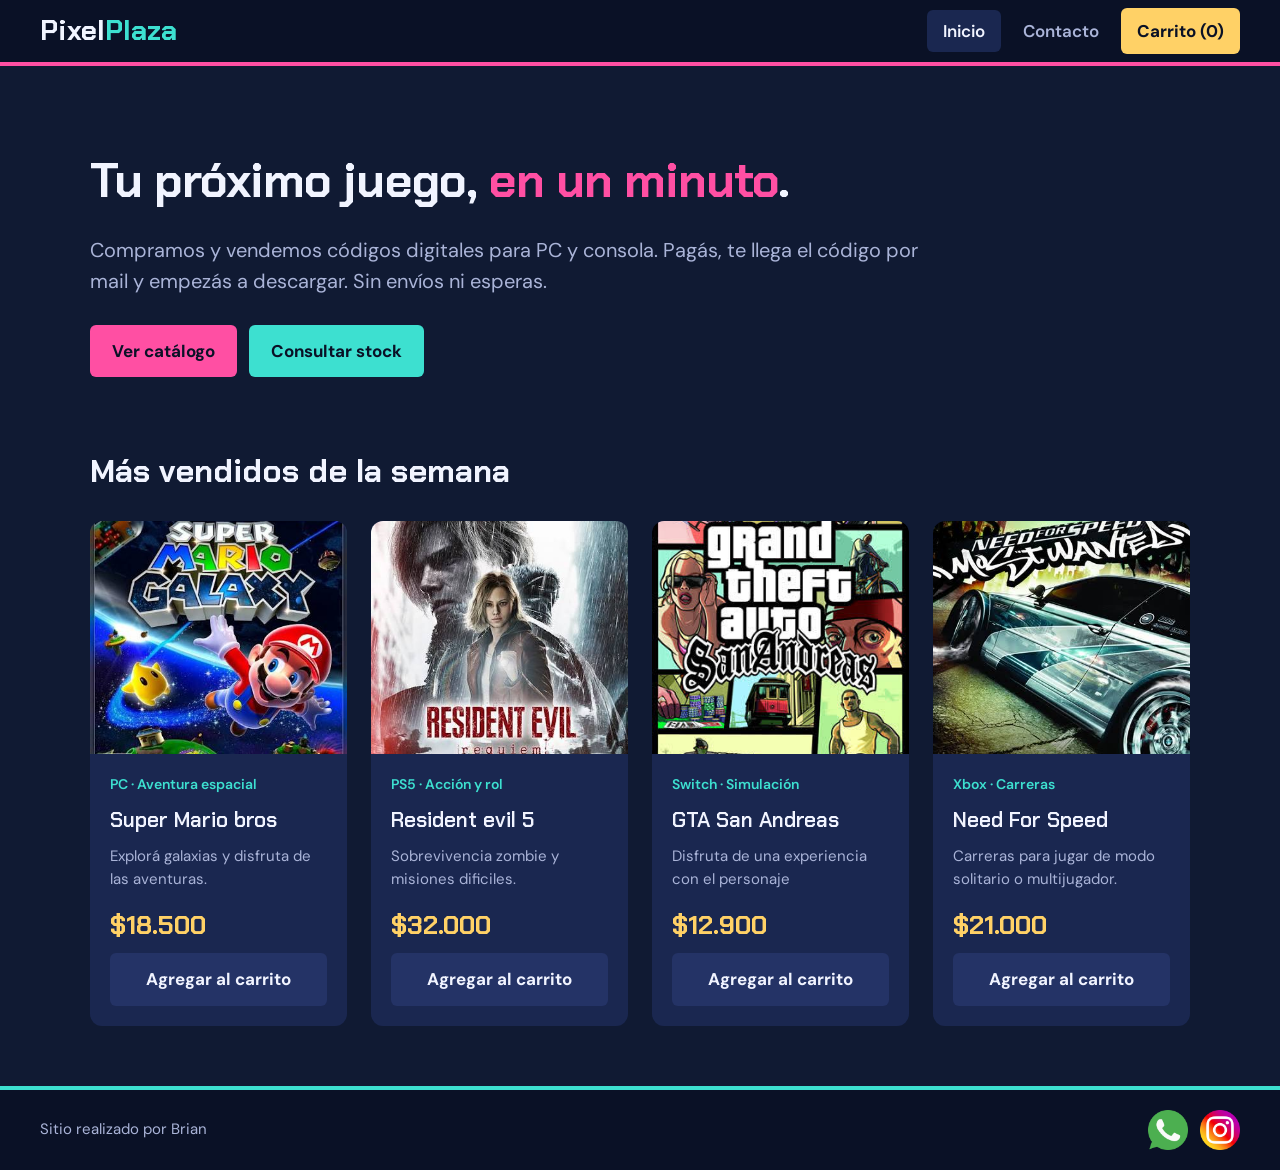
<file: index.html>
<!doctype html>
<html lang="es">
  <head>
    <meta charset="UTF-8" />
    <meta name="viewport" content="width=device-width, initial-scale=1.0" />
    <link href="https://fonts.googleapis.com/css2?family=Chakra+Petch:wght@600;700&family=DM+Sans:wght@400;600;700&display=swap" rel="stylesheet" />
    <link rel="stylesheet" href="./css/styles.css" />
    <title>Pixel Plaza | Juegos digitales</title>
  </head>
  <body>
    <header>
      <a class="logo" href="./index.html">Pixel<span>Plaza</span></a>
      <nav class="header-nav" aria-label="Principal">
        <ul>
          <li><a href="./index.html" aria-current="page">Inicio</a></li>
          <li><a href="./pages/contacto.html">Contacto</a></li>
          <li><button class="carrito" type="button">Carrito (<span id="contador">0</span>)</button></li>
        </ul>
      </nav>
    </header>

    <main>
      <section class="inicio">
        <h1>Tu próximo juego, <em>en un minuto</em>.</h1>
        <p class="parrafo">
          Compramos y vendemos códigos digitales para PC y consola. Pagás, te
          llega el código por mail y empezás a descargar. Sin envíos ni esperas.
        </p>
        <div class="acciones">
          <a class="btn btn-primario" href="#catalogo">Ver catálogo</a>
          <a class="btn btn-secundario" href="./pages/contacto.html">Consultar stock</a>
        </div>
      </section>

      <section id="catalogo">
        <h2>Más vendidos de la semana</h2>
        <div class="grilla">
          <article class="card">
            <img src="./img/images.jpg" alt="Nave espacial frente a un planeta cian" />
            <div class="card-cuerpo">
              <p class="plataforma">PC · Aventura espacial</p>
              <h3>Super Mario bros</h3>
              <p class="descripcion">Explorá galaxias y disfruta de las aventuras.</p>
              <p class="precio">$18.500</p>
              <button class="btn" data-juego="Nebula Drift">Agregar al carrito</button>
            </div>
          </article>
          <article class="card">
            <img src="./img/images 2.jpg" alt="Puerta de una cripta bajo una luna dorada" />
            <div class="card-cuerpo">
              <p class="plataforma">PS5 · Acción y rol</p>
              <h3>Resident evil 5</h3>
              <p class="descripcion">Sobrevivencia zombie y misiones dificiles.</p>
              <p class="precio">$32.000</p>
              <button class="btn" data-juego="Crypt of Ash">Agregar al carrito</button>
            </div>
          </article>
          <article class="card">
            <img src="./img/images 3.jpg" alt="Granja pixelada con campos y una casa" />
            <div class="card-cuerpo">
              <p class="plataforma">Switch · Simulación</p>
              <h3>GTA San Andreas</h3>
              <p class="descripcion">Disfruta de una experiencia con el personaje</p>
              <p class="precio">$12.900</p>
              <button class="btn" data-juego="Tiny Harvest">Agregar al carrito</button>
            </div>
          </article>
          <article class="card">
            <img src="./img/images 4.jpg" alt="Auto de carrera en una pista de neón" />
            <div class="card-cuerpo">
              <p class="plataforma">Xbox · Carreras</p>
              <h3>Need For Speed</h3>
              <p class="descripcion">Carreras para jugar de modo solitario o multijugador.</p>
              <p class="precio">$21.000</p>
              <button class="btn" data-juego="Kart Rift">Agregar al carrito</button>
            </div>
          </article>
        </div>
      </section>
    </main>

    <footer>
      <p>Sitio realizado por Brian</p>
      <nav aria-label="Redes">
        <ul class="footer-list">
          <li><img src="./img/whatsapp.png" alt="WhatsApp" /></li>
          <li><img src="./img/social.png" alt="Discord" /></li>
        </ul>
      </nav>
    </footer>
  </body>
</html>
</file>
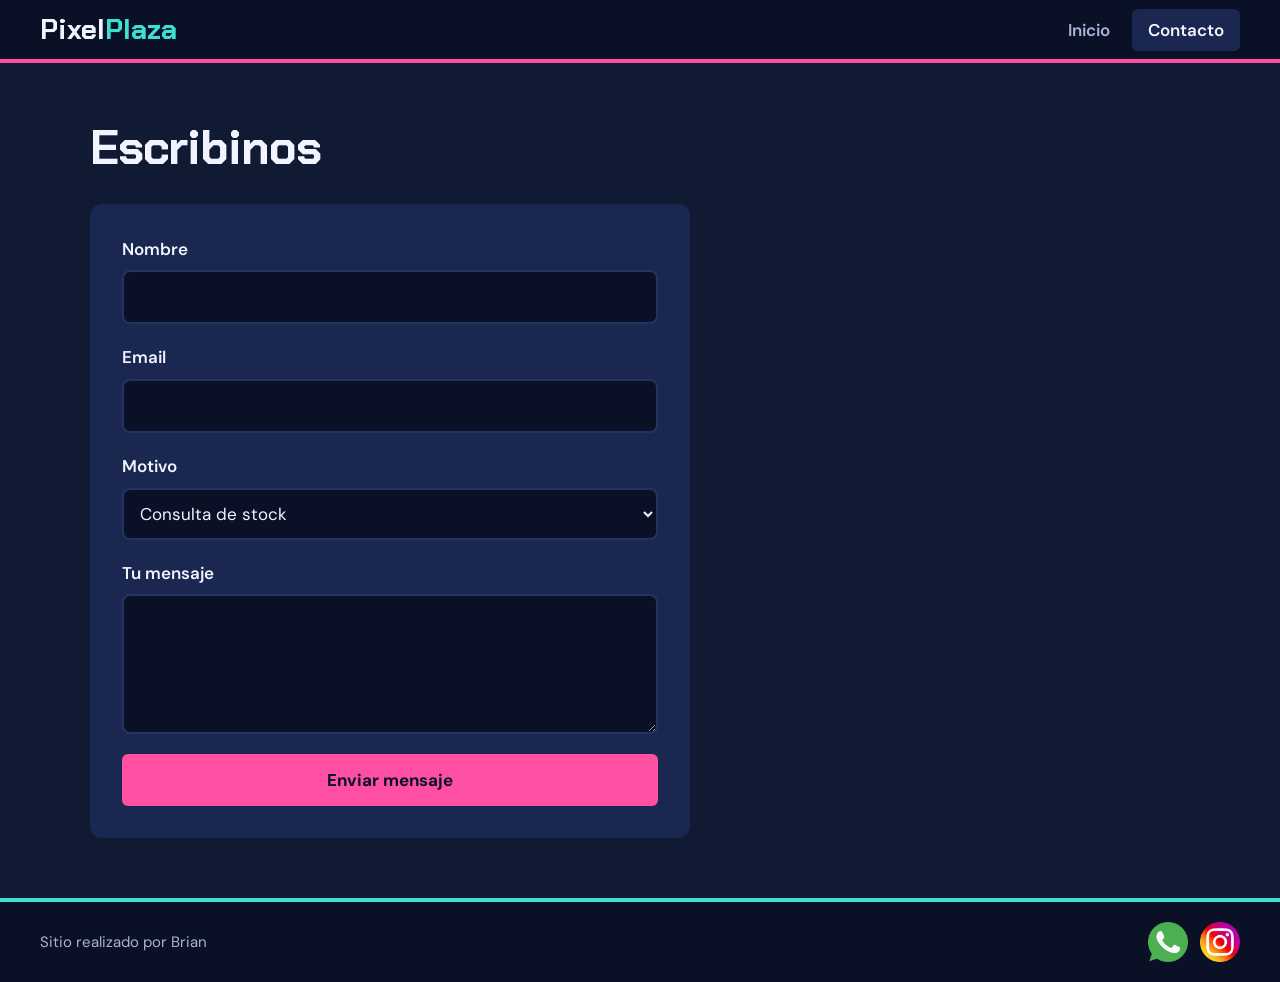
<file: pages/contacto.html>
<!doctype html>
<html lang="es">
  <head>
    <meta charset="UTF-8" />
    <meta name="viewport" content="width=device-width, initial-scale=1.0" />
    <link href="https://fonts.googleapis.com/css2?family=Chakra+Petch:wght@600;700&family=DM+Sans:wght@400;600;700&display=swap" rel="stylesheet" />
    <link rel="stylesheet" href="../css/styles.css" />
    <title>Contacto | Pixel Plaza</title>
  </head>
  <body>
    <header>
      <a class="logo" href="../index.html">Pixel<span>Plaza</span></a>
      <nav class="header-nav" aria-label="Principal">
        <ul>
          <li><a href="../index.html">Inicio</a></li>
          <li><a href="./contacto.html" aria-current="page">Contacto</a></li>
        </ul>
      </nav>
    </header>

    <main>
      <section class="contacto">
        <h1>Escribinos</h1>
        <form id="form-contacto" class="form-contacto" action="https://formspree.io/f/moejlnzo" method="POST">
          <div class="grupo-input">
            <label for="nombre">Nombre</label>
            <input id="nombre" type="nombre" name="nombre" required />
          </div>
          <div class="grupo-input">
            <label for="email">Email</label>
            <input id="email" type="email" name="email" required />
          </div>
          <div class="grupo-input">
            <label for="motivo">Motivo</label>
            <select id="motivo" name="motivo">
              <option>Consulta de stock</option>
              <option>Problema con un código</option>
              <option>Medios de pago</option>
              <option>Otro</option>
            </select>
          </div>
          <div class="grupo-input">
            <label for="mensaje">Tu mensaje</label>
            <textarea id="mensaje" name="mensaje" required></textarea>
          </div>
          <button class="btn btn-primario" type="submit">Enviar mensaje</button>
          
        </form>
      </section>
    </main>

    <footer>
      <p>Sitio realizado por Brian</p>
      <nav aria-label="Redes">
        <ul class="footer-list">
          <li><img src="../img/whatsapp.png" alt="WhatsApp" /></li>
          <li><img src="../img/social.png" alt="Discord" /></li>
        </ul>
      </nav>
    </footer>
  </body>
</html>
</file>
<file: css/styles.css>
:root {
  --fondo: #101a33;
  --panel: #1a2750;
  --panel-2: #243366;
  --texto: #f1f4ff;
  --suave: #aab4d8;
  --rosa: #ff4fa3;
  --cian: #3de0d0;
  --sol: #ffd166;
  --oscuro: #0a1126;
}

* { margin: 0; padding: 0; box-sizing: border-box; }
html { font-size: 62.5%; scroll-behavior: smooth; }

body {
  font-family: "DM Sans", system-ui, sans-serif;
  font-size: 1.7rem;
  line-height: 1.55;
  background: var(--fondo);
  color: var(--texto);
  min-height: 100vh;
  display: flex;
  flex-direction: column;
}

h1, h2, h3, .logo { font-family: "Chakra Petch", "DM Sans", sans-serif; }
h1 { 
  font-size: 4.8rem;
  line-height: 1.05; 
  font-weight: 700; 
  letter-spacing: -0.02em; 
  }
h2 { 
  font-size: 3.2rem; 
  font-weight: 700;
  margin-bottom: 2.4rem; 
  }
h3 { 
  font-size: 2.1rem; 
  font-weight: 600;
  }


/* ---------- Header ---------- */
header {
  background: var(--oscuro);
  border-bottom: 4px solid var(--rosa);
  display: flex;
  justify-content: space-between;
  align-items: center;
  flex-wrap: wrap;
  gap: 1rem;
  padding: 0.8rem 4rem;
}
.logo {
  color: var(--texto);
  text-decoration: none;
  font-size: 2.8rem;
  font-weight: 700;
}
.logo span { color: var(--cian); }

.header-nav ul { 
  list-style: none; 
  display: flex;
  align-items: center;
  gap: 0.6rem; }

.header-nav a {
  color: var(--suave);
  text-decoration: none;
  padding: 1rem 1.6rem;
  border-radius: 0.6rem;
  font-weight: 600;
}

.header-nav a:hover, .header-nav a[aria-current="page"] {
  color: var(--texto); 
  background: var(--panel); 
}

.carrito {
  background: var(--sol);
  color: var(--oscuro);
  border: 0;
  font: inherit;
  font-weight: 700;
  padding: 1rem 1.6rem;
  border-radius: 0.6rem;
  cursor: default;
}

/* ---------- Layout ---------- */
main { 
  flex: 1;
  width: min(110rem, 92%); 
  margin: 0 auto; 
  padding-bottom: 6rem;
 }

/* ---------- Botones ---------- */
.btn {
  font: inherit;
  font-weight: 700;
  border: 0;
  border-radius: 0.6rem;
  padding: 1.3rem 2.2rem;
  text-decoration: none;
  display: inline-block;
}

.btn-primario { 
  background: var(--rosa);
  color: var(--oscuro);
}
.btn-primario:hover { background: #ff72b6; }
.btn-secundario { background: var(--cian); color: var(--oscuro); }
.btn.agregado { background: var(--cian); }

/* ---------- Inicio ---------- */
.inicio {
  padding: 9rem 0 7rem; 
  display: grid; 
  gap: 2.8rem; 
  justify-items: start;
}
.inicio h1 em { 
  font-style: normal;
  color: var(--rosa);
}
.parrafo { 
  max-width: 60ch;
  font-size: 2rem; 
  color: var(--suave);
}
.inicio .acciones { 
  display: flex; 
  gap: 1.2rem; 
  flex-wrap: wrap;
}

.grilla {
  display: grid;
  grid-template-columns: repeat(auto-fill, minmax(25rem, 1fr)); 
  gap: 2.4rem;
}
.card {
  background: var(--panel);
  border-radius: 1.2rem;
  overflow: hidden;
  display: flex;
  flex-direction: column;
}
.card img {
  width: 100%; 
  aspect-ratio: 3.3 / 3; 
  object-fit: cover; 
  display: block;
}
.card-cuerpo {
  padding: 2rem; 
  display: flex; 
  flex-direction: column; 
  gap: 0.8rem; 
  flex: 1; 
}
.plataforma { 
  color: var(--cian); 
  font-size: 1.4rem; 
  font-weight: 600; 
}
.descripcion { 
  color: var(--suave); 
  font-size: 1.5rem; 
  flex: 1; 
}
.precio { 
  font-family: "Chakra Petch", sans-serif; 
  font-size: 2.6rem; 
  font-weight: 700; 
  color: var(--sol); 
  margin-top: 0.6rem; }
.card .btn { 
  width: 100%; 
  text-align: center; 
  background: var(--panel-2); 
  color: var(--texto); 
}
.card .btn:hover { 
  background: var(--rosa); 
  color: var(--oscuro); 
}
.card .btn.agregado { 
  background: var(--cian); 
  color: var(--oscuro); 
}


/* ---------- Contacto ---------- */

.contacto { 
  padding-top: 6rem; 
  display: grid; 
  gap: 3rem; 
  max-width: 60rem; 
}
.form-contacto { 
  background: var(--panel); 
  border-radius: 1.2rem; 
  padding: 3.2rem; 
  display: grid; 
  gap: 2rem; 
}
.grupo-input { 
  display: grid; 
  gap: 0.8rem; 
}
.grupo-input label { 
  font-weight: 600; 
}
.grupo-input input, .grupo-input select, .grupo-input textarea {
  font: inherit;
  color: var(--texto);
  background: var(--oscuro);
  border: 2px solid var(--panel-2);
  border-radius: 0.8rem;
  padding: 1.2rem;
  width: 100%;
}
.grupo-input textarea { 
  min-height: 14rem; 
  resize: vertical; 
}


/* ---------- Footer ---------- */

footer {
  background: var(--oscuro);
  border-top: 4px solid var(--cian);
  padding: 2rem 4rem;
  display: flex;
  justify-content: space-between;
  align-items: center;
  flex-wrap: wrap;
  gap: 1.6rem;
  color: var(--suave);
  font-size: 1.5rem;
}
.footer-list {
  list-style: none;
  display: flex; 
  gap: 1.2rem; 
}
.footer-list img { width: 4rem; 
  height: 4rem; 
  display: block; 
}

@media (max-width: 600px) {
  header, footer { flex-direction: column; padding: 1.6rem 2rem; text-align: center; }
  .inicio { padding: 5rem 0 4rem; }
  .form-contacto { padding: 2rem; }
}
@media (prefers-reduced-motion: reduce) {
  html { scroll-behavior: auto; }
  .btn { transition: none; }
}
</file>
